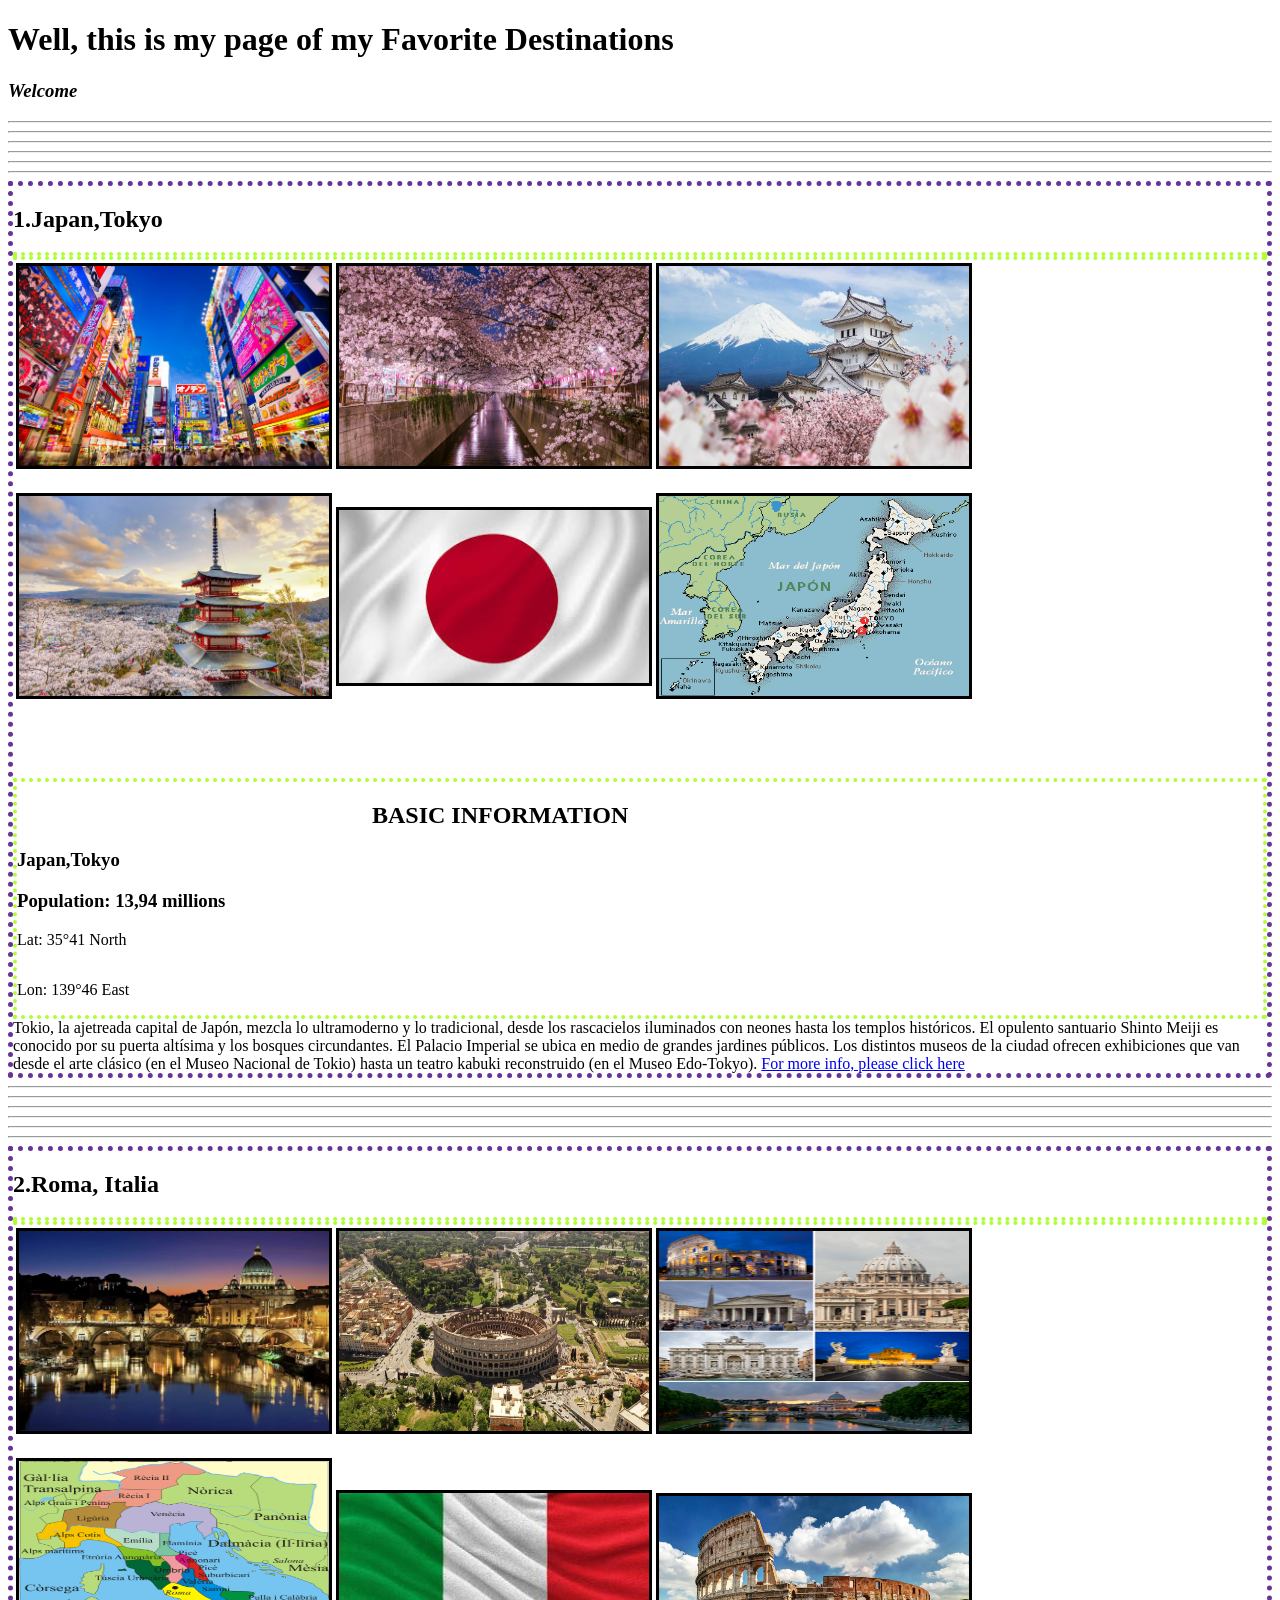
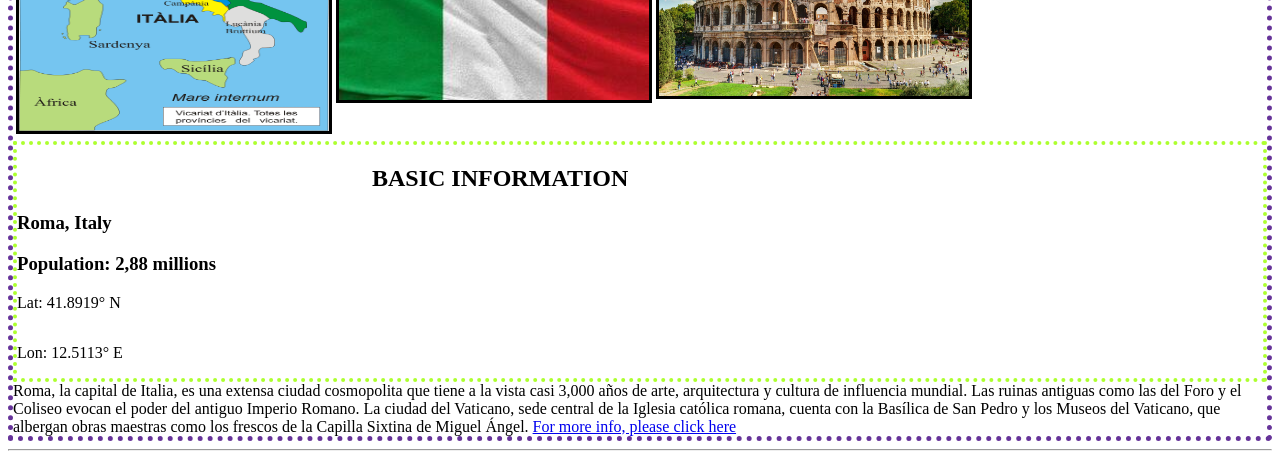
<file: DAW0267814/destinations.html>
<!DOCTYPE html>
<html lang="en">
<head>
    <meta charset="UTF-8">
    <meta name="viewport" content="width=device-width, initial-scale=1.0">
    <title>My Favorite Destinations</title>
    <link href = "css/styles.css" type="text/css" rel="stylesheet"/>
</head>
<body>
    <p>
        <h1>Well, this is my page of my Favorite Destinations</h1>
    </p>
    <h3><i>Welcome</i></h3>
    <hr>
    <hr>
    <hr>
    <hr>
    <hr>
    <hr>

    <div class="main">
<h2>1.Japan,Tokyo</h2>

<table>
    <div class="info"> <tr>
        <td><img src = "Images/Akihabara_jp.jpg" width="220" height="200" /></td>
        <td><img src = "Images/Cerezos_japon.jpg" width="220" height="200"/></td>
        <td><img src = "Images/monte_japon.jpg" width="220" height="200"/></td>
    </tr>
    
    <tr>
        <td> </td>
        <td> </td>
        <td> </td>
    </tr>
    <tr>
        <td> </td>
        <td> </td>
        <td> </td>
    </tr>
    <tr>
        <td> </td>
        <td> </td>
        <td> </td>
    </tr>
    <tr>
        <td> </td>
        <td> </td>
        <td> </td>
    </tr>

    <tr>
        <td><Img src = "Images/Japan_templo.jpg" width="220" height="200"/></Img></td>
        <td><img src="Images/bandera_japon.jpg" /></td>
        <td><img src="Images/Mapajapon.gif" width="220" height="200"/></td>
        
    </tr>
</div>
</table>
    
<br><br><br><br>
<div class="info">
    <div class="title_info">
    <caption><h2>BASIC INFORMATION</h2></caption>
    </div>
            <p><h3>Japan,Tokyo</h3></p>
       
            <p><h3>Population: 13,94 millions</h3></p>
            <div>
            <div class="lat"><p>Lat: 35°41 North</p></div>
        
            <div class="lon"><p>Lon: 139°46 East</p></div>
            </div>
        </div>
         <div>   
        Tokio, la ajetreada capital de Japón, mezcla lo ultramoderno y lo tradicional, desde los rascacielos iluminados con neones hasta los templos históricos. El opulento santuario Shinto Meiji es conocido por su puerta altísima y los bosques circundantes. El Palacio Imperial se ubica en medio de grandes jardines públicos. Los distintos museos de la ciudad ofrecen exhibiciones que van desde el arte clásico (en el Museo Nacional de Tokio) hasta un teatro kabuki reconstruido (en el Museo Edo-Tokyo).
        
            <a href="https://es.wikipedia.org/wiki/Tokio">For more info, please click here</a>
            </div>
</div>
<hr>
<hr>
<hr>
<hr>
<hr>
<hr>

<div class="main">
    <h2>2.Roma, Italia</h2>

<table>
    <div class="info"> <tr>
        <td><img src = "Images/Roma_vista.jpg" width="220" height="200" /></td>
        <td><img src = "Images/Vista-aérea-del-Coliseo-scaled.jpg" width="220" height="200"/></td>
        <td><img src = "Images/Rome_Montage_2017.png" width="220" height="200"/></td>
    </tr>
    
    <tr>
        <td> </td>
        <td> </td>
        <td> </td>
    </tr>
    <tr>
        <td> </td>
        <td> </td>
        <td> </td>
    </tr>
    <tr>
        <td> </td>
        <td> </td>
        <td> </td>
    </tr>
    <tr>
        <td> </td>
        <td> </td>
        <td> </td>
    </tr>

    <tr>
        <td><Img src = "Images/Roma_mapa.png" width="200" height="270"/></Img></td>
        <td><img src="Images/fabric-wavy-texture-national-flag-of-italy-free-photo.jpg" /></td>
        <td><img src="Images/Coliseo-Romano.jpg" width="220" height="200"/></td>
        
    </tr>
</div>
</table>
<div class="info">
    <div class="title_info">
    <caption><h2>BASIC INFORMATION</h2></caption>
    </div>
            <p><h3>Roma, Italy</h3></p>
       
            <p><h3>Population: 2,88 millions</h3></p>
            <div>
            <div class="lat"><p>Lat: 41.8919° N </p></div>
        
            <div class="lon"><p>Lon: 12.5113° E</p></div>
            </div>
        </div>
         <div>   
            Roma, la capital de Italia, es una extensa ciudad cosmopolita que tiene a la vista casi 3,000 años de arte, arquitectura y cultura de influencia mundial. Las ruinas antiguas como las del Foro y el Coliseo evocan el poder del antiguo Imperio Romano. La ciudad del Vaticano, sede central de la Iglesia católica romana, cuenta con la Basílica de San Pedro y los Museos del Vaticano, que albergan obras maestras como los frescos de la Capilla Sixtina de Miguel Ángel.
        
            <a href="https://es.wikipedia.org/wiki/Roma">For more info, please click here</a>
            </div>
</div>
<hr>
</body>
</html>
</file>
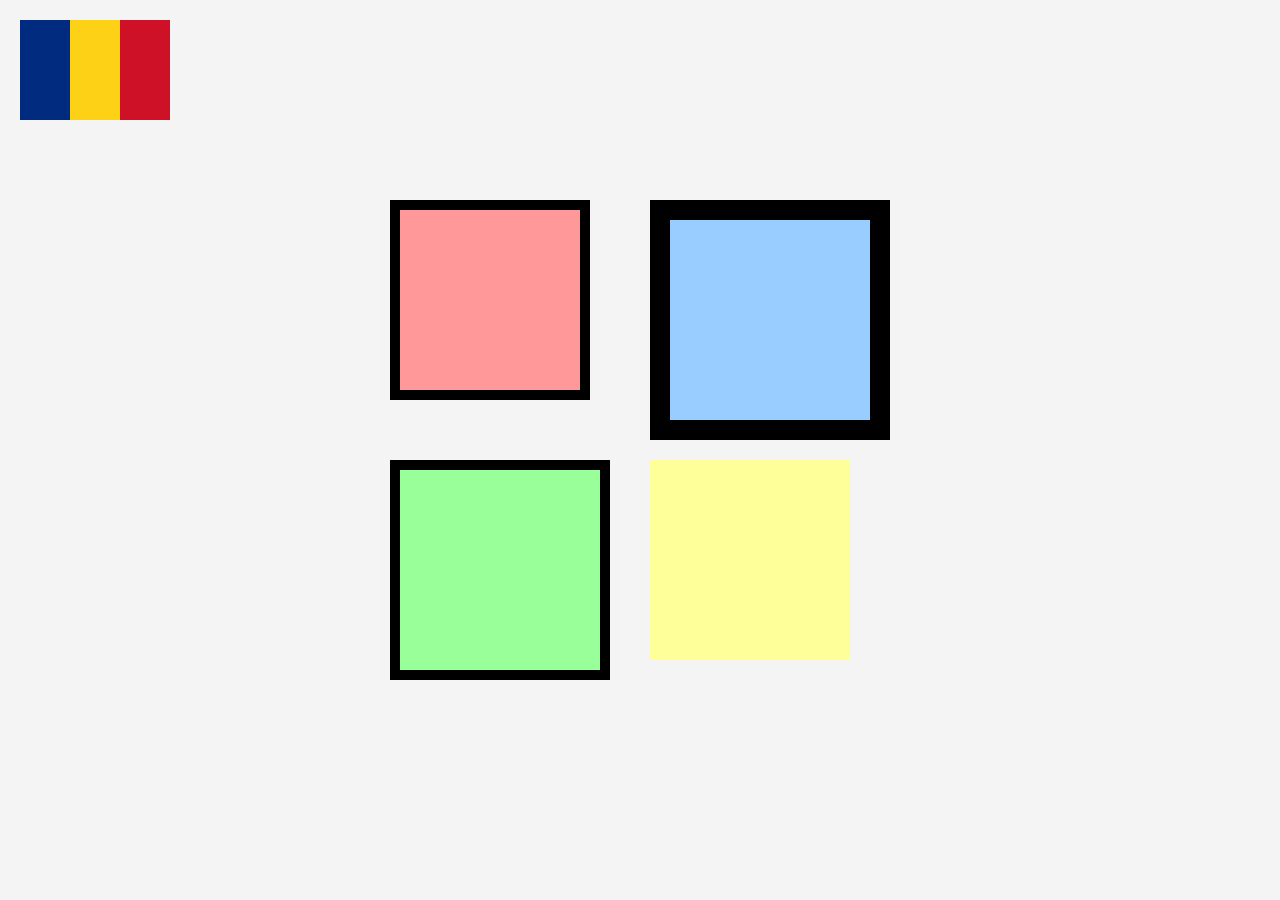
<file: DAW0267814/trabajocss.html>
<!DOCTYPE html>
<html lang="en">
<head>
    <meta charset="UTF-8">
    <meta name="viewport" content="width=device-width, initial-scale=1.0">
    <title>Trabajocss1</title>
    <style>
        body {
            display: flex;
            justify-content: center;
            align-items: center;
            height: 100vh;
            margin: 0;
            background-color: #f4f4f4;
            position: relative;
        }

        .flag {
            position: absolute;
            top: 20px;
            left: 20px;
            display: flex;
        }

        .flag .box {
            width: 50px;
            height: 100px;
        }

        .blue {
            background-color: #002B7F; /* Azul de la bandera rumana */
        }

        .yellow {
            background-color: #FCD116; /* Amarillo de la bandera rumana */
        }

        .red {
            background-color: #CE1126; /* Rojo de la bandera rumana */
        }

        .container {
            display: grid;
            grid-template-columns: 1fr 1fr;
            grid-template-rows: 1fr 1fr;
            gap: 20px;
        }

        .center-box {
            width: 200px;
            height: 200px;
        }

        .box1 {
            background-color: #ff9999;
            border: 10px solid black;
            padding: 20px;
            box-sizing: border-box;
        }

        .box2 {
            background-color: #99ccff;
            border: 20px solid black;
        }

        .box3 {
            background-color: #99ff99;
            border: 10px solid black;
        }

        .box4 {
            background-color: #ffff99;
        }
    </style>
</head>
<body>
    <div class="flag">
        <div class="box blue"></div>
        <div class="box yellow"></div>
        <div class="box red"></div>
    </div>

    <div class="container">
        <div class="center-box box1"></div>
        <div class="center-box box2"></div>
        <div class="center-box box3"></div>
        <div class="center-box box4"></div>
    </div>
</body>
</html>
</file>
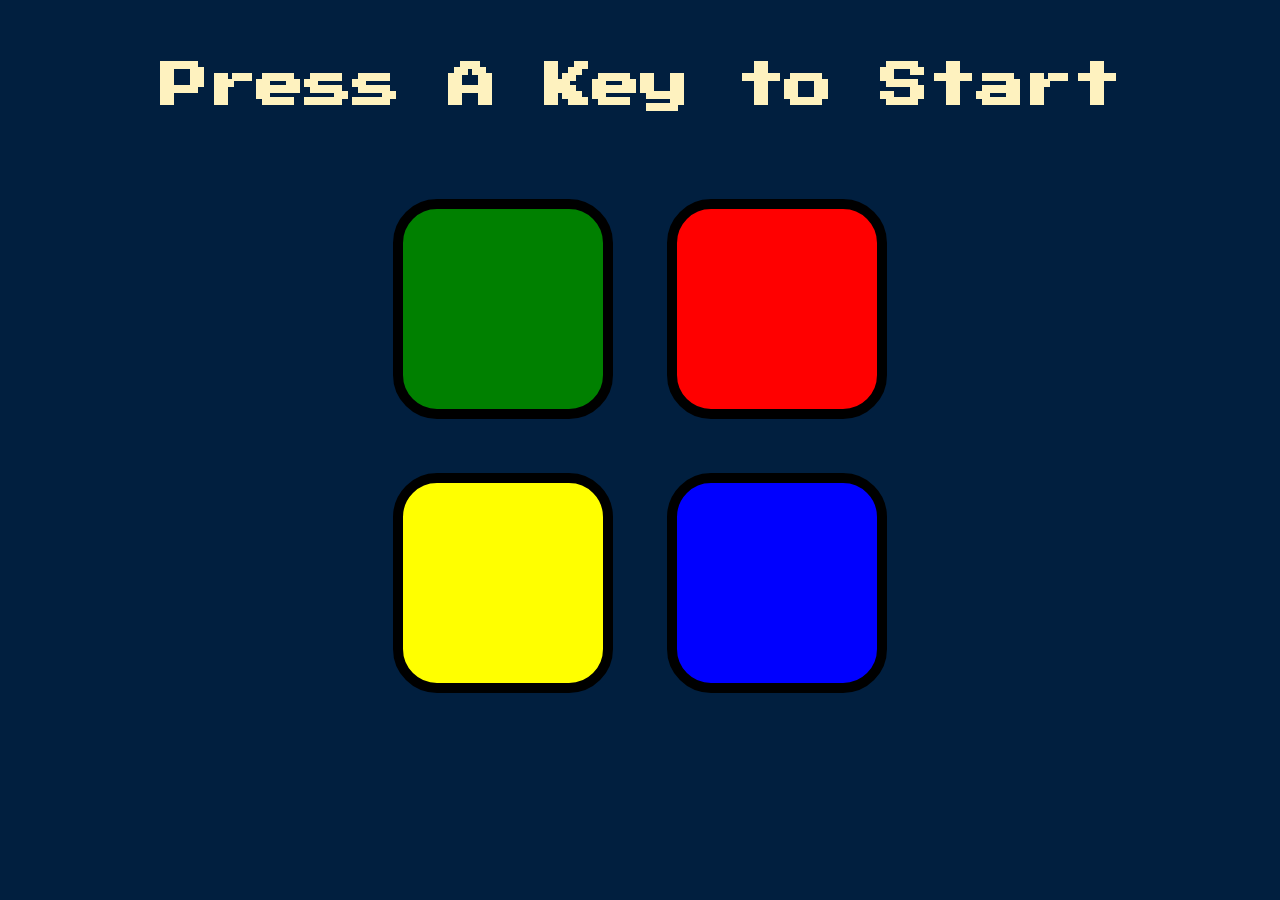
<file: Simon/SIMON.html>
<!DOCTYPE html>
<html lang="en" dir="ltr">

<head>
  <meta charset="utf-8">
  <title>Simon</title>
  <link rel="stylesheet" href="style.css">
  <link href="https://fonts.googleapis.com/css?family=Press+Start+2P" rel="stylesheet">
  <script src="https://ajax.googleapis.com/ajax/libs/jquery/3.3.1/jquery.min.js"></script>

</head>

<body>
  <h1 id="level-title">Press A Key to Start</h1>
  <div class="container">
    <div lass="row">

      <div type="button" id="green" class="btn green">

      </div>

      <div type="button" id="red" class="btn red">

      </div>
    </div>

    <div class="row">

      <div type="button" id="yellow" class="btn yellow">

      </div>
      <div type="button" id="blue" class="btn blue">

      </div>

    </div>

  </div>

  <script src="game.js"></script>
</body>

</html>
</file>
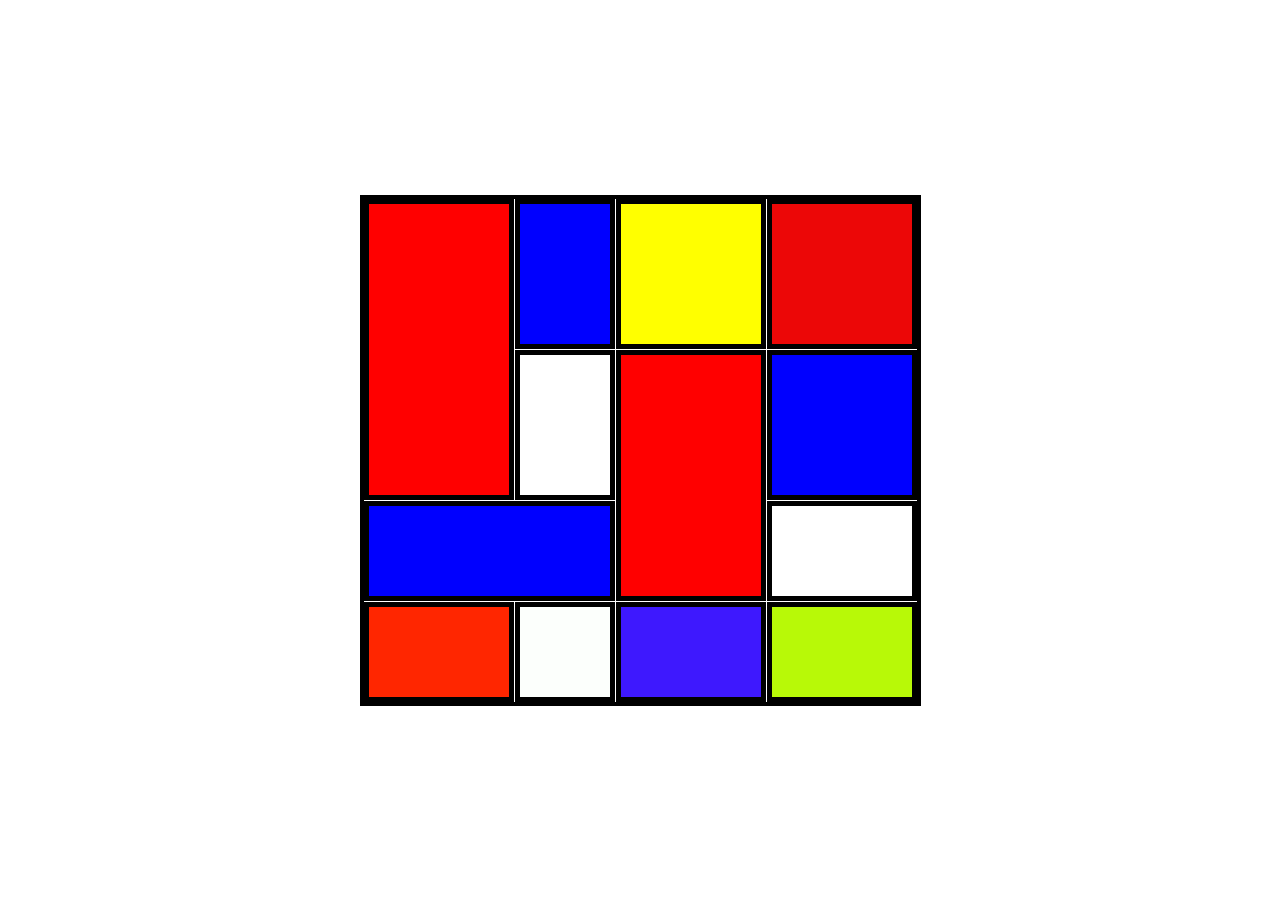
<file: DAW0267814/css/trabajocss3.html>
<!DOCTYPE html>
<html lang="en">
<head>
    <meta charset="UTF-8">
    <meta name="viewport" content="width=device-width, initial-scale=1.0">
    <title>Piet Mondrian Style</title>
    <style>
        body {
            margin: 0;
            padding: 0;
            display: flex;
            justify-content: center;
            align-items: center;
            height: 100vh;
            background-color: #fff;
        }

        .container {
            display: grid;
            grid-template-areas: 
                "a b c u"
                "a d e i"
                "f f e o"
                "k j l p";
            grid-template-columns: 150px 100px 150px 150px;
            grid-template-rows: 150px 150px 100px 100px;
            gap: 1px;
            background-color: #ffffff;
            border: 4px solid black;
        }

        .box {
            border: 5px solid black;
        }

        .box1 { grid-area: a; background-color: #f00; } 
        .box2 { grid-area: b; background-color: #00f; } 
        .box3 { grid-area: c; background-color: #ff0; } 
        .box4 { grid-area: d; background-color: #fff; } 
        .box5 { grid-area: e; background-color: #f00; } 
        .box6 { grid-area: f; background-color: #00f; }
        .box7 { grid-area: k; background-color: rgb(255, 38, 0); } 
        .box8 { grid-area: j; background-color: rgb(252, 255, 252); } 
        .box9 { grid-area: l; background-color: #3e18fe; }
        .box10 {grid-area: u; background-color: rgb(236, 7, 7);}
        .box11 {grid-area: i; background-color: #00f;}
        .box12 {grid-area: o; background-color: #ffffff;}
        .box13 {grid-area: p; background-color: rgb(184, 249, 7);}
    </style>
</head>
<body>
    <div class="container">
        <div class="box box1"></div>
        <div class="box box2"></div>
        <div class="box box3"></div>
        <div class="box box4"></div>
        <div class="box box5"></div>
        <div class="box box6"></div>
        <div class="box box7"></div> 
        <div class="box box8"></div> 
        <div class="box box9"></div>
        <div class="box box10"></div> 
        <div class="box box11"></div> 
        <div class="box box12"></div> 
        <div class="box box13"></div>  
    </div>
</body>
</html>
</file>
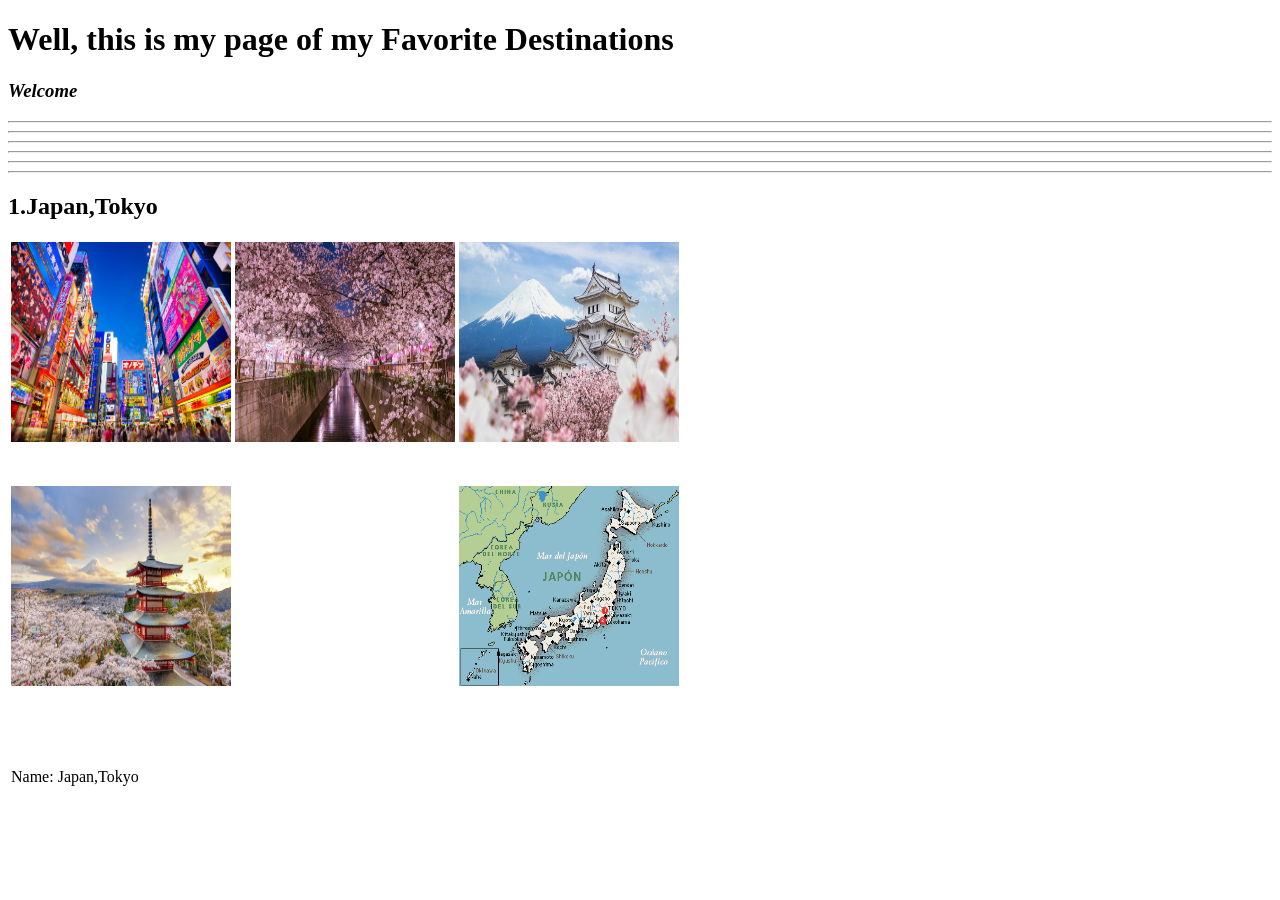
<file: DAW0267814/personalwebsite_html-20240905T001344Z-001/personalwebsite_html/destinations.html>
<!DOCTYPE html>
<html lang="en">
<head>
    <meta charset="UTF-8">
    <meta name="viewport" content="width=device-width, initial-scale=1.0">
    <title>My Favorite Destinations</title>
</head>
<body>
    <p>
        <h1>Well, this is my page of my Favorite Destinations</h1>
    </p>
    <h3><i>Welcome</i></h3>
    <hr>
    <hr>
    <hr>
    <hr>
    <hr>
    <hr>
<h2>1.Japan,Tokyo</h2>

<table>
    <tr>
        <td><img src = "Images/Akihabara_jp.jpg" width="220" height="200" /></td>
        <td><img src = "Images/Cerezos_japon.jpg" width="220" height="200"/></td>
        <td><img src = "Images/monte_japon.jpg" width="220" height="200"/></td>
    </tr>
    
    <tr>
        <td> </td>
        <td> </td>
        <td> </td>
    </tr>
    <tr>
        <td> </td>
        <td> </td>
        <td> </td>
    </tr>
    <tr>
        <td> </td>
        <td> </td>
        <td> </td>
    </tr>
    <tr>
        <td> </td>
        <td> </td>
        <td> </td>
    </tr>
    <tr>
        <td> </td>
        <td> </td>
        <td> </td>
    </tr>
    <tr>
        <td> </td>
        <td> </td>
        <td> </td>
    </tr>
    <tr>
        <td> </td>
        <td> </td>
        <td> </td>
    </tr>
    <tr>
        <td> </td>
        <td> </td>
        <td> </td>
    </tr>
    <tr>
        <td> </td>
        <td> </td>
        <td> </td>
    </tr>

    <tr>
        <td><Img src = "Images/Japan_templo.jpg" width="220" height="200"/></Img></td>
        <td></td>
        <td><img src="Images/Mapajapon.gif" width="220" height="200"/></td>

    </tr>    
</table>
    <br><br><br><br>
    <table>
    <tr>
        <td>Name: Japan,Tokyo</td>
        <td></td>
        <td></td>
        <td></td>
        <td></td>
        <td></td>
        <td></td>
        <td></td>
        <td></td>
    </tr>

    </table>
    
</body>
</html>
</file>
<file: DAW0267814/css/styles.css>
img{
            width: 310px;
            border: solid;
        }
        
        li {
            text-decoration: underline;
        }
        .pepe{
                border: radius;
                width: 250px;
        }

        .sepred{
            border-bottom: 6px dotted crimson;
        }

        h2:hover{
            color: crimson;
            font-weight: bolder;
        }

        h3:hover{
            font-size: large;
            color: rgb(126, 5, 126);
        }
        
        tr:hover:nth-child(1){
            color: blueviolet;
            background-color: aquamarine;
        }
        tr:hover:nth-child(2){
            background-color: rgb(10, 212, 67);
        }
        tr:hover:nth-child(3){
            color: aliceblue;
            background-color: rgb(15, 67, 163);
        }
        tr:hover:nth-child(4){
            background-color: rgb(226, 33, 4);
        }
        tr:hover:nth-child(5){
            color: white;
            background-color: blueviolet;
        }

        .main{
            border: 5px dotted rebeccapurple;
        }

        .info
        {
            border: 4px dotted greenyellow;
            
            
        }

        .image
        {
            border: 4px dotted rgb(13, 130, 240);
            
        }

        .title_info
        {
            position: relative;
            left: 355px;
        }

        .lat
        {
            display: inline;
        }
        .lon
        {
            display: inline-block;
        }
        .lat_lon
        {
            align-items: flex-end;
        }
        .backgr{
            background-color: aquamarine;
        }

        .fotomia{
            position: relative;
            left: 355px;
        }
        .imagenstatic{
            position: static; 
            top: 10px; 
          width: 150px;
         
        }
        .imagensticky {
            position: sticky;
            top: 10px; 
          width: 150px;
          }
            
        
        
        .content {
            height: 2000px; 
            padding-top: 50px;
        }
</file>
<file: Simon/style.css>
body {
    text-align: center;
    background-color: #011F3F;
  }
  
  #level-title {
    font-family: 'Press Start 2P', cursive;
    font-size: 3rem;
    margin:  5%;
    color: #FEF2BF;
  }
  
  .container {
    display: block;
    width: 50%;
    margin: auto;
  
  }
  
  .btn {
    margin: 25px;
    display: inline-block;
    height: 200px;
    width: 200px;
    border: 10px solid black;
    border-radius: 20%;
  }
  
  .game-over {
    background-color: red;
    opacity: 0.8;
  }
  
  .red {
    background-color: red;
  }
  
  .green {
    background-color: green;
  }
  
  .blue {
    background-color: blue;
  }
  
  .yellow {
    background-color: yellow;
  }
  
  .pressed {
    box-shadow: 0 0 20px white;
    background-color: grey;
  }
</file>
